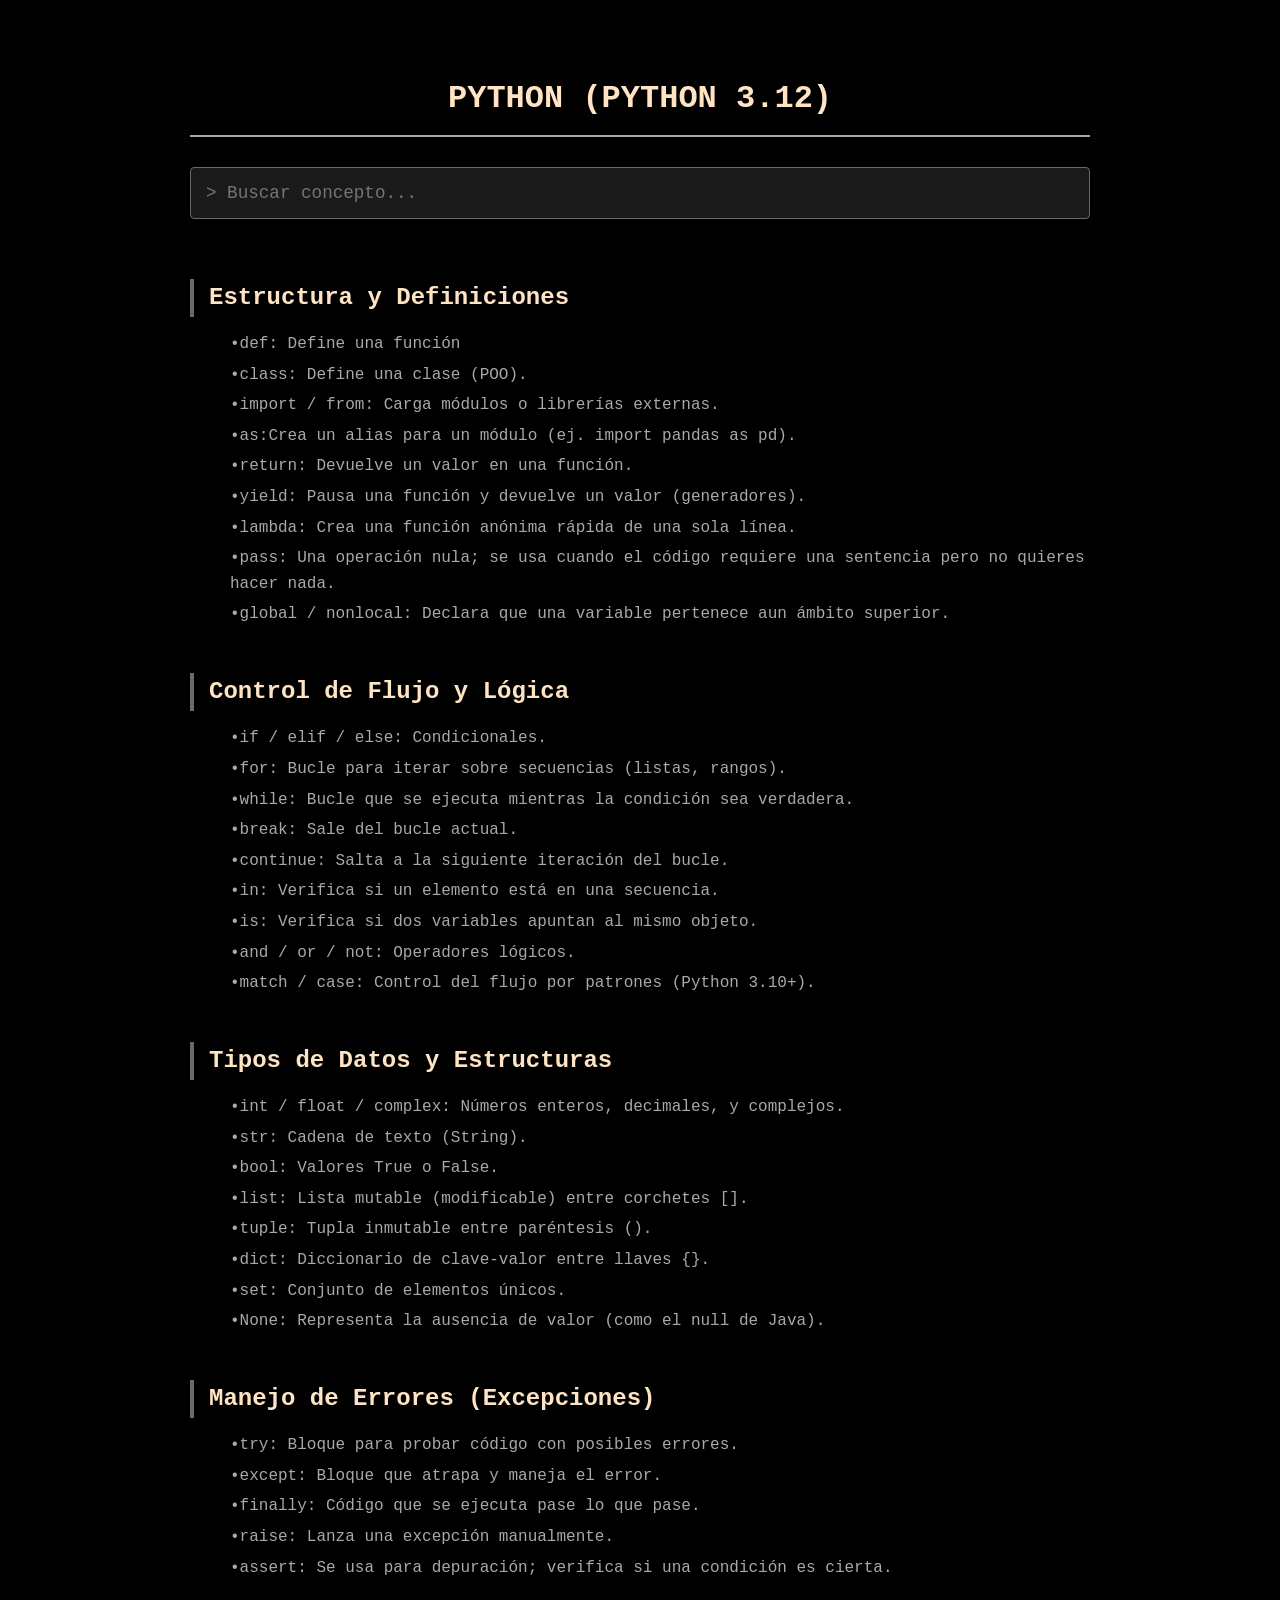
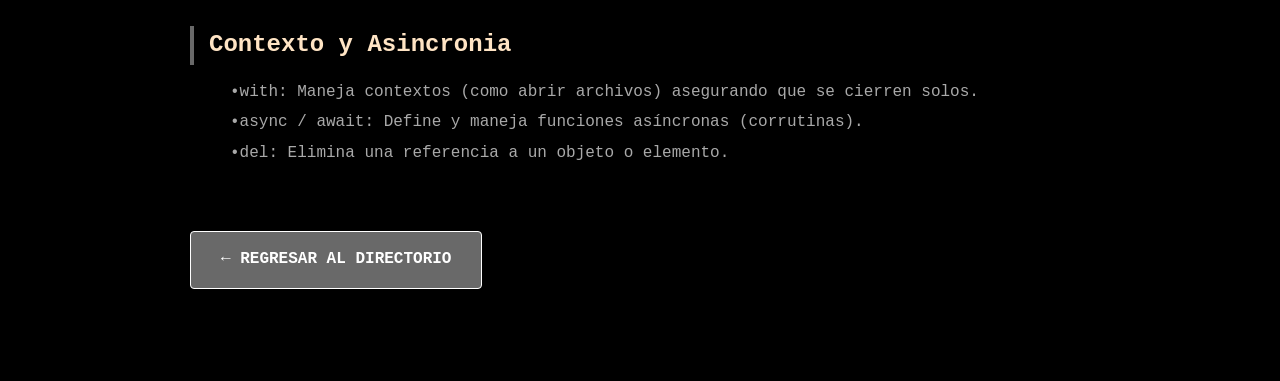
<file: index.html>
<!DOCTYPE html>
<html lang="es">
<head>
    <meta charset="UTF-8">
    <meta name="viewport" content="width=device-width, initial-scale=1.0">
    <title>Python</title>
    <link rel="stylesheet" href="index.css">
</head>
<body style="margin: 12px;">
                        
                              <!-RECUERDA Q TIENES Q DESCARGAR ESTE ARCHIVO PQ DESPUES TE QUEDAS SIN BKP-->

    <h1>PYTHON (PYTHON 3.12)</h1>

    <input type="text" id="buscador" placeholder="> Buscar concepto...">

    <div class="seccion-wiki">
        <h2>Estructura y Definiciones</h2>                                    
        <p>•def: Define una función</p>
        <p>•class: Define una clase (POO).</p>
        <p>•import / from: Carga módulos o librerías externas.</p>
        <p>•as:Crea un alias para un módulo (ej. import pandas as pd).</p>
        <p>•return: Devuelve un valor en una función.</p>
        <p>•yield: Pausa una función y devuelve un valor (generadores).</p>
        <p>•lambda: Crea una función anónima rápida de una sola línea.</p>
        <p>•pass: Una operación nula; se usa cuando el código requiere una sentencia pero no quieres hacer nada.</p>
        <p>•global / nonlocal: Declara que una variable pertenece aun ámbito superior.</p>
    </div>

    <div class="seccion-wiki">
        <h2>Control de Flujo y Lógica</h2>
        <p>•if / elif / else: Condicionales.</p>
        <p>•for: Bucle para iterar sobre secuencias (listas, rangos).</p>
        <p>•while: Bucle que se ejecuta mientras la condición sea verdadera.</p>
        <p>•break: Sale del bucle actual.</p>
        <p>•continue: Salta a la siguiente iteración del bucle.</p>
        <p>•in: Verifica si un elemento está en una secuencia.</p>
        <p>•is: Verifica si dos variables apuntan al mismo objeto.</p>
        <p>•and / or / not: Operadores lógicos.</p>
        <p>•match / case: Control del flujo por patrones (Python 3.10+).</p>
    </div>

    <div class="seccion-wiki">
        <h2>Tipos de Datos y Estructuras</h2>
        <p>•int / float / complex: Números enteros, decimales, y complejos.</p>
        <p>•str: Cadena de texto (String).</p>
        <p>•bool: Valores True o False.</p>
        <p>•list: Lista mutable (modificable) entre corchetes [].</p>
        <p>•tuple: Tupla inmutable entre paréntesis ().</p>
        <p>•dict: Diccionario de clave-valor entre llaves {}.</p>
        <p>•set: Conjunto de elementos únicos.</p>
        <p>•None: Representa la ausencia de valor (como el null de Java).</p>
    </div>

    <div class="seccion-wiki">
        <h2>Manejo de Errores (Excepciones)</h2>
        <p>•try: Bloque para probar código con posibles errores.</p>
        <p>•except: Bloque que atrapa y maneja el error.</p>
        <p>•finally: Código que se ejecuta pase lo que pase.</p>
        <p>•raise: Lanza una excepción manualmente.</p>
        <p>•assert: Se usa para depuración; verifica si una condición es cierta.</p>
    </div>

    <div class="seccion-wiki">
        <h2>Contexto y Asincronia</h2>
        <p>•with: Maneja contextos (como abrir archivos) asegurando que se cierren solos.</p>
        <p>•async / await: Define y maneja funciones asíncronas (corrutinas).</p>
        <p>•del: Elimina una referencia a un objeto o elemento.</p>
    </div>

    <div class="contenedor-regresar">
        <a href="https://maxmayen.github.io/Directorio/" class="btn-retro">
            ← REGRESAR AL DIRECTORIO
        </a>
    </div>

    <script src="index.js"></script>
</body>
</html>
</file>
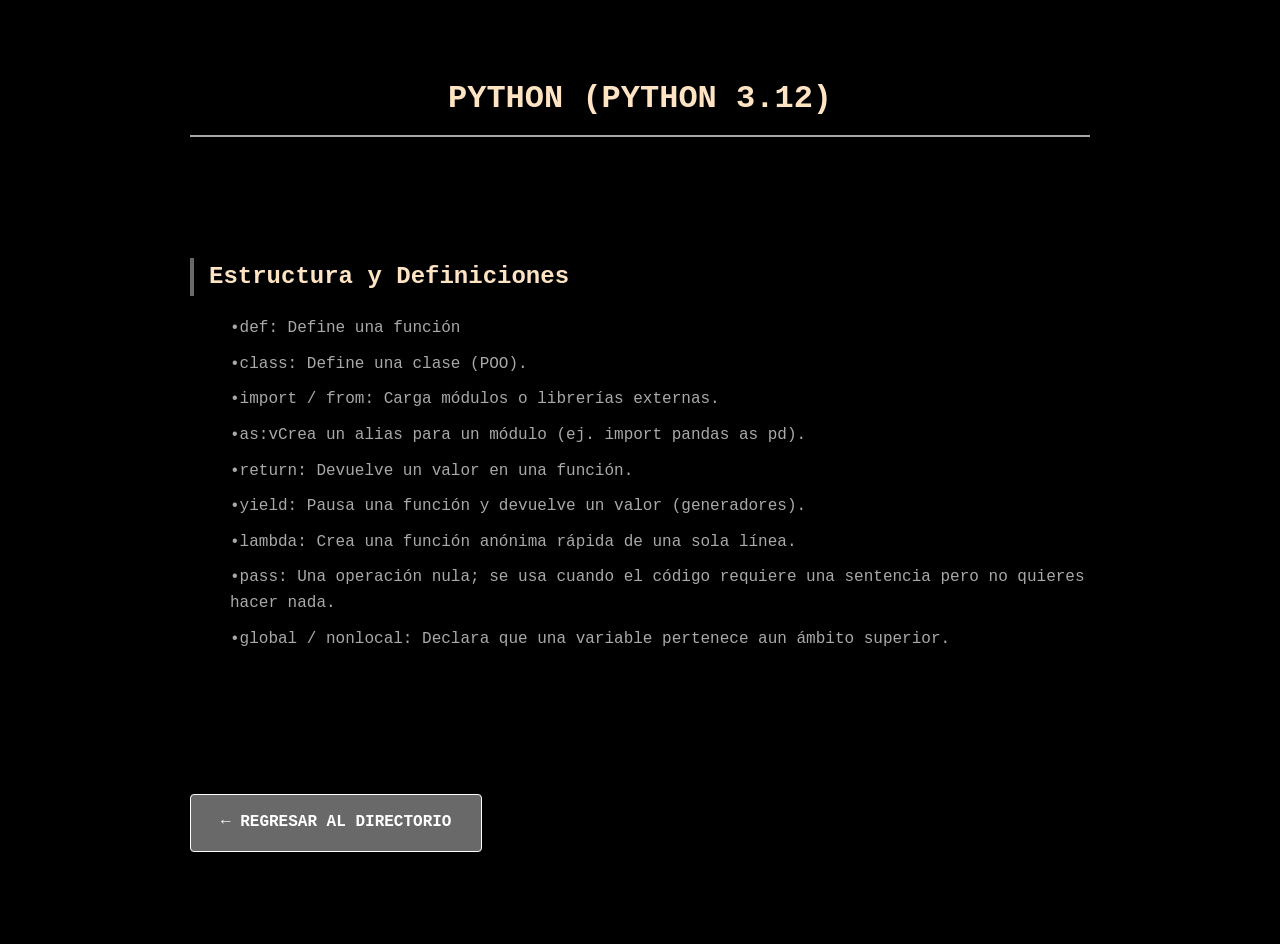
<file: Python.html>
<!DOCTYPE html>

<html lang="es">
<head>
    <meta charset="UTF-8">
    <meta name="viewport" content="width=device-width, initial-scale=1.0">
    <title>Python</title>
</head>

<body style="margin: 12px;">
                        
                              <!-RECUERDA Q TIENES Q DESCARGAR ESTE ARCHIVO PQ DESPUES TE QUEDAS SIN BKP-->

<link rel="stylesheet" href="index.css">
<h1 style="text-align: center;">PYTHON (PYTHON 3.12)</h1>
<br>
<br>
   <h2 style="text-align: left;">Estructura y Definiciones</h2>                                    
   <p>•def: Define una función</p>
   <p>•class: Define una clase (POO).</p>
   <p>•import / from: Carga módulos o librerías externas.</p>
   <p>•as:vCrea un alias para un módulo (ej. import pandas as pd).</p>
   <p>•return: Devuelve un valor en una función.</p>
   <p>•yield: Pausa una función y devuelve un valor (generadores).</p>
   <p>•lambda: Crea una función anónima rápida de una sola línea.</p>
   <p>•pass: Una operación nula; se usa cuando el código requiere una sentencia pero no quieres hacer nada.</p>
   <p>•global / nonlocal: Declara que una variable pertenece aun ámbito superior.</p>
  <br>
  <br>
  <br>
      <div class="contenedor-regresar">
  <a href="https://maxmayen.github.io/Directorio/" class="btn-retro">
    ← REGRESAR AL DIRECTORIO
     </a>
     </div>
</body>
</html>
</file>
<file: index.css>
*, *::before, *::after {
    box-sizing: border-box;
}

body {
    background-color: #000000;
    color: #a9a9a9;
    font-family: 'Courier New', Courier, monospace;
    margin: 0;
    padding: 40px 20px;
    display: flex;
    flex-direction: column;                            /* TODAVIA NO ME PASE TODO PIGGY ;( */
    align-items: center;
    line-height: 1.6;
}

h1 {
    color: #ffe4c4; 
    border-bottom: 2px solid #a9a9a9;
    padding-bottom: 10px;
    font-size: 2rem;
    text-align: center;
    text-transform: uppercase;
    width: 100%;
    max-width: 900px;
    margin-bottom: 30px;
}

h2 {
    color: #ffe4c4;
    font-size: 1.5rem;
    margin-top: 40px;
    margin-bottom: 15px;
    border-left: 4px solid #696969;
    padding-left: 15px;
    width: 100%;
    max-width: 900px;
    text-align: left;
}

p {
    color: #a9a9a9;
    font-size: 1rem;
    width: 100%;
    max-width: 900px;
    margin: 5px 0;
    text-align: left;
    padding-left: 40px;
}

img {
    max-width: 100%;
    height: auto;
    border: 1px solid #696969;
    margin: 20px 0;
}

hr {
    width: 100%;
    max-width: 900px;
    border: 0;
    border-top: 1px solid #696969;
    margin: 20px 0;
}

.contenedor-regresar {
    margin-top: 60px;
    margin-bottom: 40px;
    width: 100%;
    max-width: 900px;
    display: flex;
    justify-content: flex-start;
}

.btn-retro {
    display: inline-block;
    background-color: #696969; 
    color: #ffffff !important;
    text-decoration: none !important;
    padding: 15px 30px;
    border: 1px solid #ffffff;
    border-radius: 4px;
    font-weight: bold;
    font-family: 'Courier New', Courier, monospace;
    transition: all 0.3s ease;
    cursor: pointer;
    white-space: nowrap;
    text-align: center;
}

.btn-retro:hover {
    background-color: #ffffff;
    color: #000000 !important;
    border-color: #ffffff;
}

@media (max-width: 600px) {
    body {
        padding: 20px 15px; 
    }

    h1 {
        font-size: 1.5rem; 
        margin-bottom: 20px;
    }

    h2 {
        font-size: 1.25rem;
        margin-top: 25px;
        padding-left: 10px;
    }

    p {
        font-size: 0.95rem;
        padding-left: 15px;
    }

    .contenedor-regresar {
        margin-top: 40px;
        justify-content: center;
    }

    .btn-retro {
        width: 100%;
        padding: 12px 20px;
    }
}

#buscador {
    width: 100%;
    max-width: 900px;
    background-color: #1a1a1a;
    color: #ffe4c4; 
    border: 1px solid #696969;
    font-family: 'Courier New', Courier, monospace;
    font-size: 1.1rem;
    padding: 15px;
    margin-bottom: 20px;
    outline: none;
    border-radius: 4px;
    transition: border-color 0.3s ease;
}

#buscador:focus {
    border-color: #ffe4c4; 
}

.seccion-wiki {
    width: 100%;
    max-width: 900px;
}
</file>
